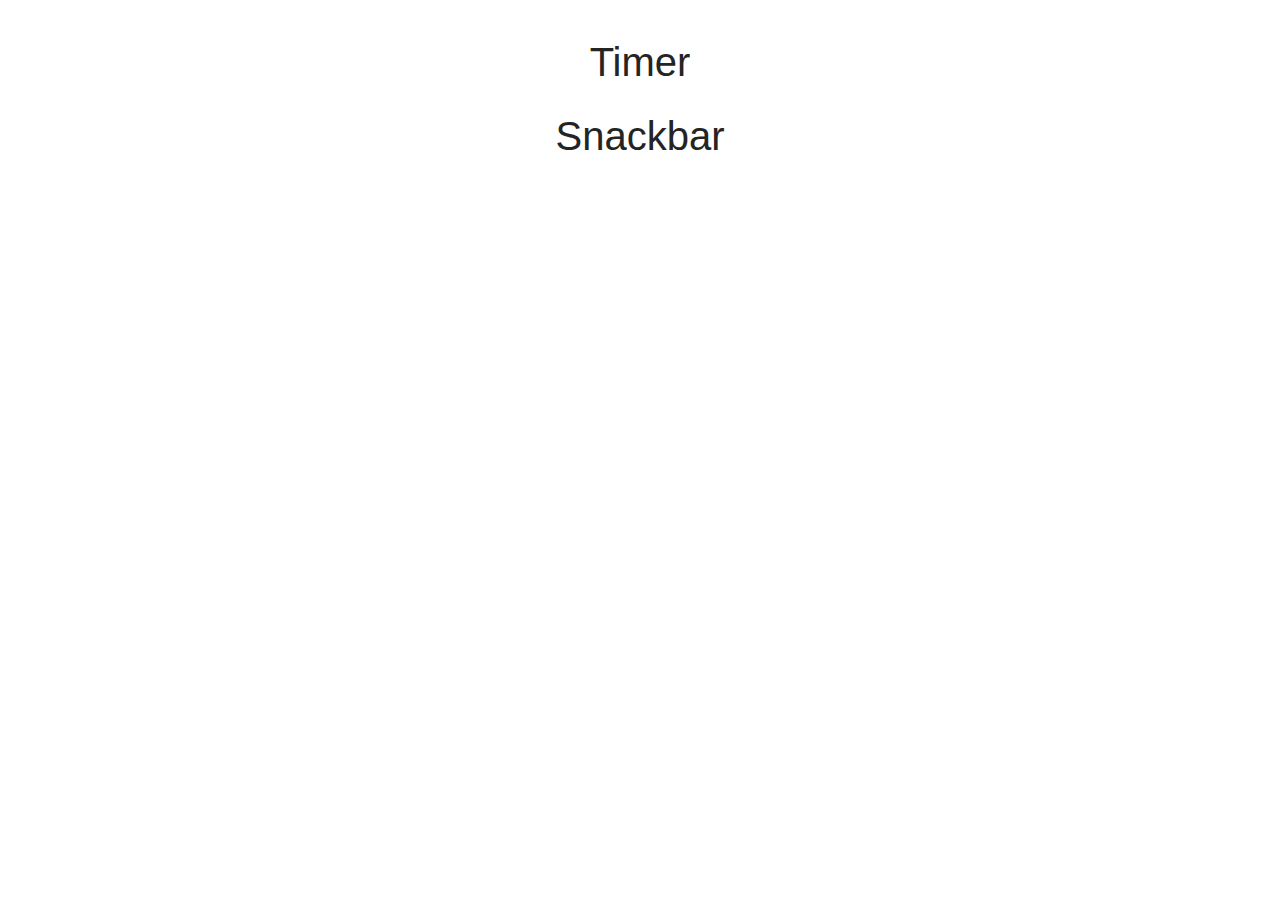
<file: src/index.html>
<!DOCTYPE html>
<html lang="en">
  <head>
    <meta charset="UTF-8" />
    <link rel="icon" type="image/svg+xml" href="/favicon.svg" />
    <meta name="viewport" content="width=device-width, initial-scale=1.0" />
    <title>goit-js-hw-10</title>
    <link rel="stylesheet" href="./css/styles.css" />
  </head>
  <body>
    <a class="nav-link" href="./1-timer.html">Timer</a>
    <a class="nav-link" href="./2-snackbar.html">Snackbar</a>
  </body>
</html>
</file>
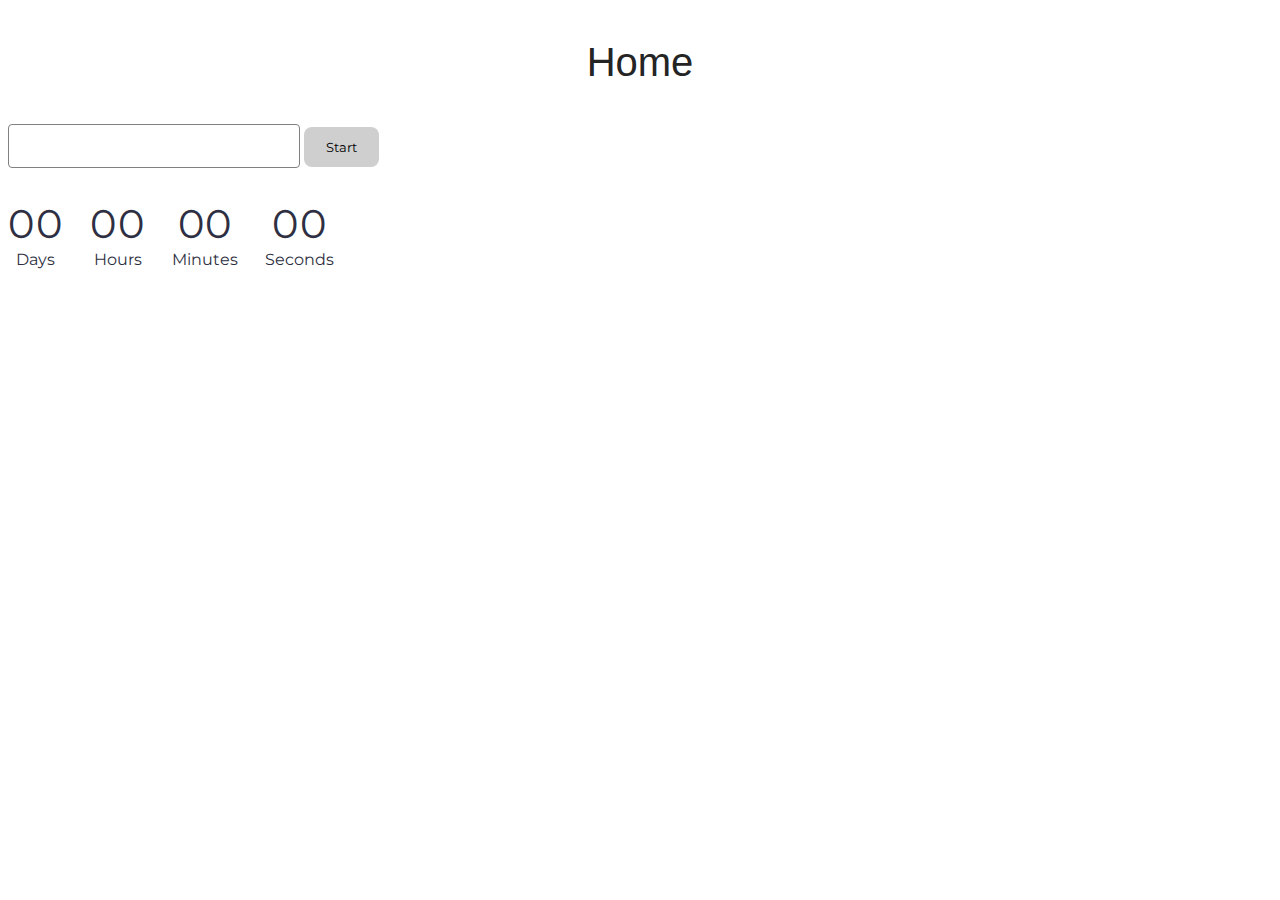
<file: src/1-timer.html>
<!DOCTYPE html>
<html lang="en">
  <head>
    <meta charset="UTF-8" />
    <meta name="viewport" content="width=device-width, initial-scale=1.0" />
    <link rel="stylesheet" href="./css/styles.css" />
    <title>Timer</title>
  </head>
  <body>
    <a class="nav-link" href="./index.html">Home</a>

    <input type="text" id="datetime-picker" />
    <button type="button" data-start>Start</button>

    <div class="timer">
      <div class="field">
        <span class="value" data-days>00</span>
        <span class="label">Days</span>
      </div>

      <div class="field">
        <span class="value" data-hours>00</span>
        <span class="label">Hours</span>
      </div>

      <div class="field">
        <span class="value" data-minutes>00</span>
        <span class="label">Minutes</span>
      </div>

      <div class="field">
        <span class="value" data-seconds>00</span>
        <span class="label">Seconds</span>
      </div>
    </div>

    <script src="./js/1-timer.js" type="module"></script>
  </body>
</html>
</file>
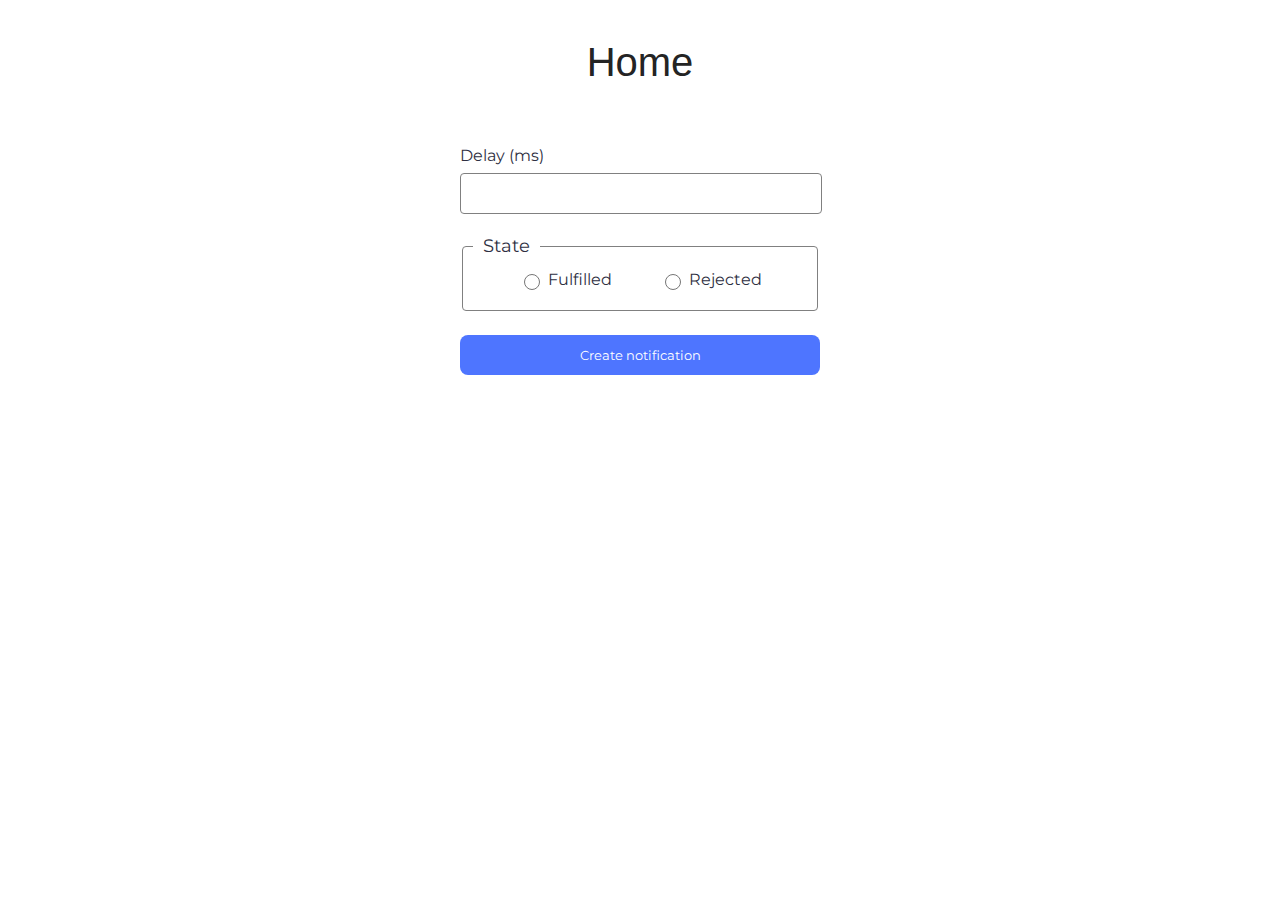
<file: src/2-snackbar.html>
<!DOCTYPE html>
<html lang="en">
  <head>
    <meta charset="UTF-8" />
    <meta name="viewport" content="width=device-width, initial-scale=1.0" />
    <title>Snackbar</title>
    <link rel="stylesheet" href="./css/styles.css" />
  </head>
  <body>
    <a class="nav-link" href="./index.html">Home</a>
    <form class="form">
      <label>
        Delay (ms)
        <input type="number" name="delay" required />
      </label>

      <fieldset>
        <legend>State</legend>
        <label>
          <input type="radio" name="state" value="fulfilled" required />
          Fulfilled
        </label>
        <label>
          <input type="radio" name="state" value="rejected" required />
          Rejected
        </label>
      </fieldset>

      <button type="submit">Create notification</button>
    </form>

    <script src="./js/2-snackbar.js" type="module"></script>
  </body>
</html>
</file>
<file: src/css/styles.css>
@import url('./reset.css');
@import url('./header.css');

@import"https://fonts.googleapis.com/css2?family=Montserrat:ital,wght@0,100..900;1,100..900&family=Roboto:wght@300;400;700&family=Work+Sans:ital,wght@0,100..900;1,100..900&display=block";

:root {
  font-family: Inter, Avenir, Helvetica, Arial, Montserrat, sans-serif;
  font-size: 16px;
  line-height: 24px;
  font-weight: 400;
  color: #242424;

  font-synthesis: none;
  text-rendering: optimizeLegibility;
  -webkit-font-smoothing: antialiased;
  -moz-osx-font-smoothing: grayscale;
  -webkit-text-size-adjust: 100%;
}


/* Task-1 */

#datetime-picker {
  font-family: 'Montserrat';
  font-size: 16px;
  width: 272px;
  height: 40px;
  border-radius: 4px;
  border: 1px solid #808080;
  margin-bottom: 32px;
  padding-left: 16px;
}

#datetime-picker:hover {
border: 1px solid #000;
}

button {
  display: inline-flex;
  font-family: Montserrat, sans-serif;
  width: 75px;
  height: 40px;
  padding: 8px 16px;
  justify-content: center;
  align-items: center;
  gap: 10px;
  border-radius: 8px;
  border: none;
  background: #CFCFCF;
}

button:hover {
  color: #FFF;
  background-color: #6C8CFF;
}

button:focus {
  color: #FFF;
  background-color: #4E75FF;
}


.timer {
  display: flex;
  justify-content: start;
  width: 346px;
  height: 72px;
  gap: 27px;
}

.field {
  display: flex;
  font-family: 'Montserrat';
  flex-direction: column;
  align-items: center;
  justify-items: center;
}

.value {
  color: #2E2F42;
  font-size: 40px;
  font-style: normal;
  font-weight: 400;
  line-height: 1.2;
  letter-spacing: 0.04em;
}

.label {
  color: #2E2F42;
  font-size: 16px;
  font-style: normal;
  font-weight: 400;
  line-height: 1.5;
}


/* Task-2 */

.form {
  width: 360px;
  margin: 0 auto;
  padding: 20px;
  font-family: 'Montserrat', sans-serif;
}

.form label {
  display: block;
  margin-bottom: 10px;
  font-size: 16px;
  color: #2E2F42;
}

.form input[type="number"] {
  font-family: "Montserrat";
  width: calc(100% - 20px);
  padding: 10px;
  margin-top: 5px;
  margin-right: 20px;
  border: 1px solid #808080;
  border-radius: 4px;
  font-size: 16px;
}

.form fieldset {
  display: flex;
  justify-content: center;
  align-items: center;
  gap: 48px;
  margin-top: 20px;
  margin-bottom: 24px;
  padding: 10px;
  border: 1px solid #808080;
  border-radius: 4px;
}

.form fieldset:hover {
  border: 2px solid #000000;
}

.form legend {
  padding: 0 10px;
  font-size: 18px;
  color: #2E2F42;
}

.form input[type="radio"] {
  width: 16px;
  height: 16px;
  margin-right: 8px;
}

.form label input[type="radio"]+span {
  font-size: 16px;
  color: #2E2F42;
}

.form fieldset label {
  display: inline-flex;
  align-items: center;
  margin-bottom: 8px;
  font-size: 16px;
}

.form button[type="submit"] {
width: 360px;
background-color: #4E75FF;
color: #FFF;;
}

.form button[type="submit"]:hover {
  background-color: #6C8CFF;
}
</file>
